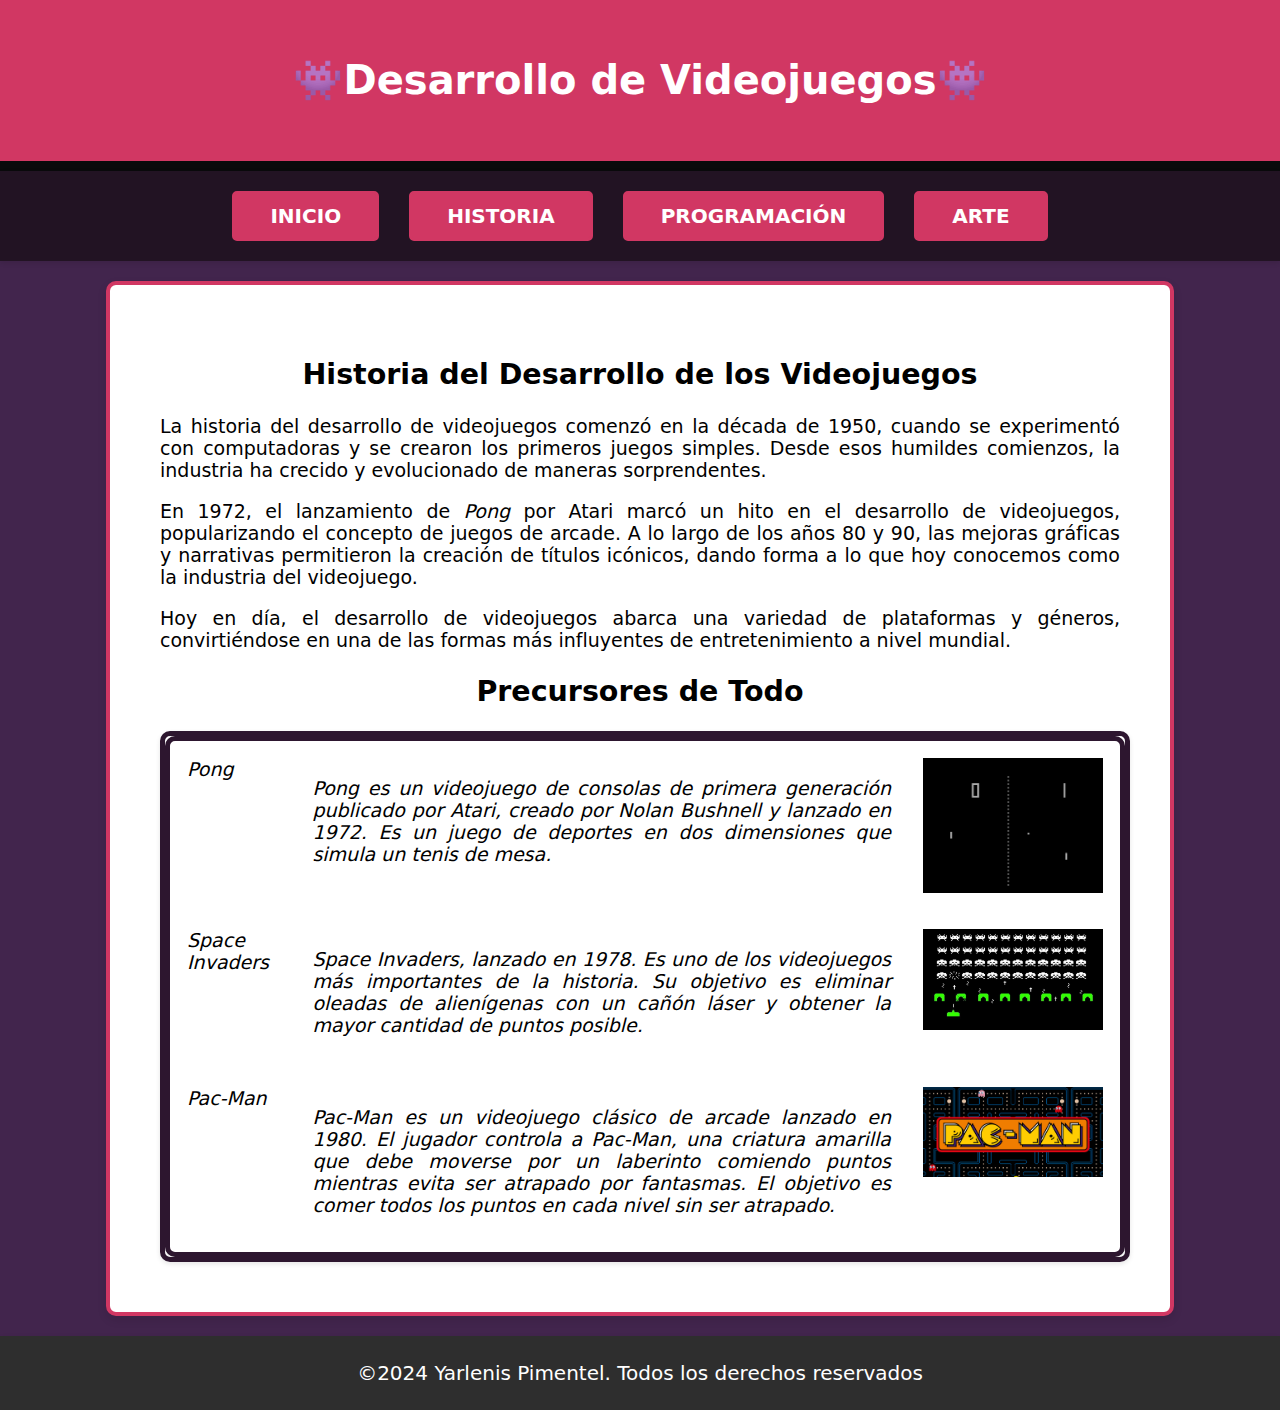
<file: Historia.html>
<!DOCTYPE html>
<html lang="es">
<head>
    <meta charset="UTF-8">
    <meta name="viewport" content="width=device-width, initial-scale=1.0">
    <title>Parcial 2 - Yarlenis Pimentel</title>
    <link rel="stylesheet" href="CSS/Estilo.css">
</head>
<body>
        <div class="Header">
            <h1 class="Centrar">👾Desarrollo de Videojuegos👾</h1>
        </div>
        <div class="Navbar">
            <ul>
                <li><a href="index.html">Inicio</a></li>
                <li><a href="Historia.html">Historia</a></li>
                <li><a href="Programación.html">Programación</a></li>
                <li><a href="Arte.html">Arte</a></li>
            </ul>
        </div>

        <div class="Body"> <!--Cuerpo del programa-->
            <div class="Contenido">
                <h2 class="Centrar">Historia del Desarrollo de los Videojuegos</h2>
                <div class="Centrar">
                </div>
                
                <div class="Justificar">
                    <p>La historia del desarrollo de videojuegos comenzó en la década de 1950, cuando se experimentó con computadoras y se crearon los primeros juegos simples. Desde esos humildes comienzos, la industria ha crecido y evolucionado de maneras sorprendentes.</p>
        
                    <p>En 1972, el lanzamiento de <em>Pong</em> por Atari marcó un hito en el desarrollo de videojuegos, popularizando el concepto de juegos de arcade. A lo largo de los años 80 y 90, las mejoras gráficas y narrativas permitieron la creación de títulos icónicos, dando forma a lo que hoy conocemos como la industria del videojuego.</p>
        
                    <p>Hoy en día, el desarrollo de videojuegos abarca una variedad de plataformas y géneros, convirtiéndose en una de las formas más influyentes de entretenimiento a nivel mundial.</p>
                </div>
        
                <h2 class="Centrar">Precursores de Todo</h2>
                <div class="tabladefaul">
                    <table class="tabladefaul">
                        <tr>
                            <td><em>Pong</em></td>
                            <td><p>Pong es un videojuego de consolas de primera generación publicado por Atari, creado por Nolan Bushnell y lanzado en 1972. Es un juego de deportes en dos dimensiones que simula un tenis de mesa. </p></td>
                            <td><img src="IMG/PongAtari.png"  width="180"></td>
                        </tr>
                        <tr>
                            <td><em>Space Invaders</em></td>
                            <td><p>Space Invaders, lanzado en 1978. Es uno de los videojuegos más importantes de la historia. Su objetivo es eliminar oleadas de alienígenas con un cañón láser y obtener la mayor cantidad de puntos posible.</p></td>
                            <td><img src="IMG/SpaceInvaders.png" width="180"></td>
                        </tr>
                        <tr>
                            <td><em>Pac-Man</em></td>
                            <td><p>Pac-Man es un videojuego clásico de arcade lanzado en 1980. El jugador controla a Pac-Man, una criatura amarilla que debe moverse por un laberinto comiendo puntos mientras evita ser atrapado por fantasmas. El objetivo es comer todos los puntos en cada nivel sin ser atrapado.</p></td>
                            <td><img src="IMG/PAC-MAN.png" width="180"></td>
                        </tr>
                    </table>
                </div>
             </div>
        </div>
        <div class="footer">
            <p>&copy;2024 Yarlenis Pimentel. Todos los derechos reservados</p>
        </div>
</body>
</html>
</file>
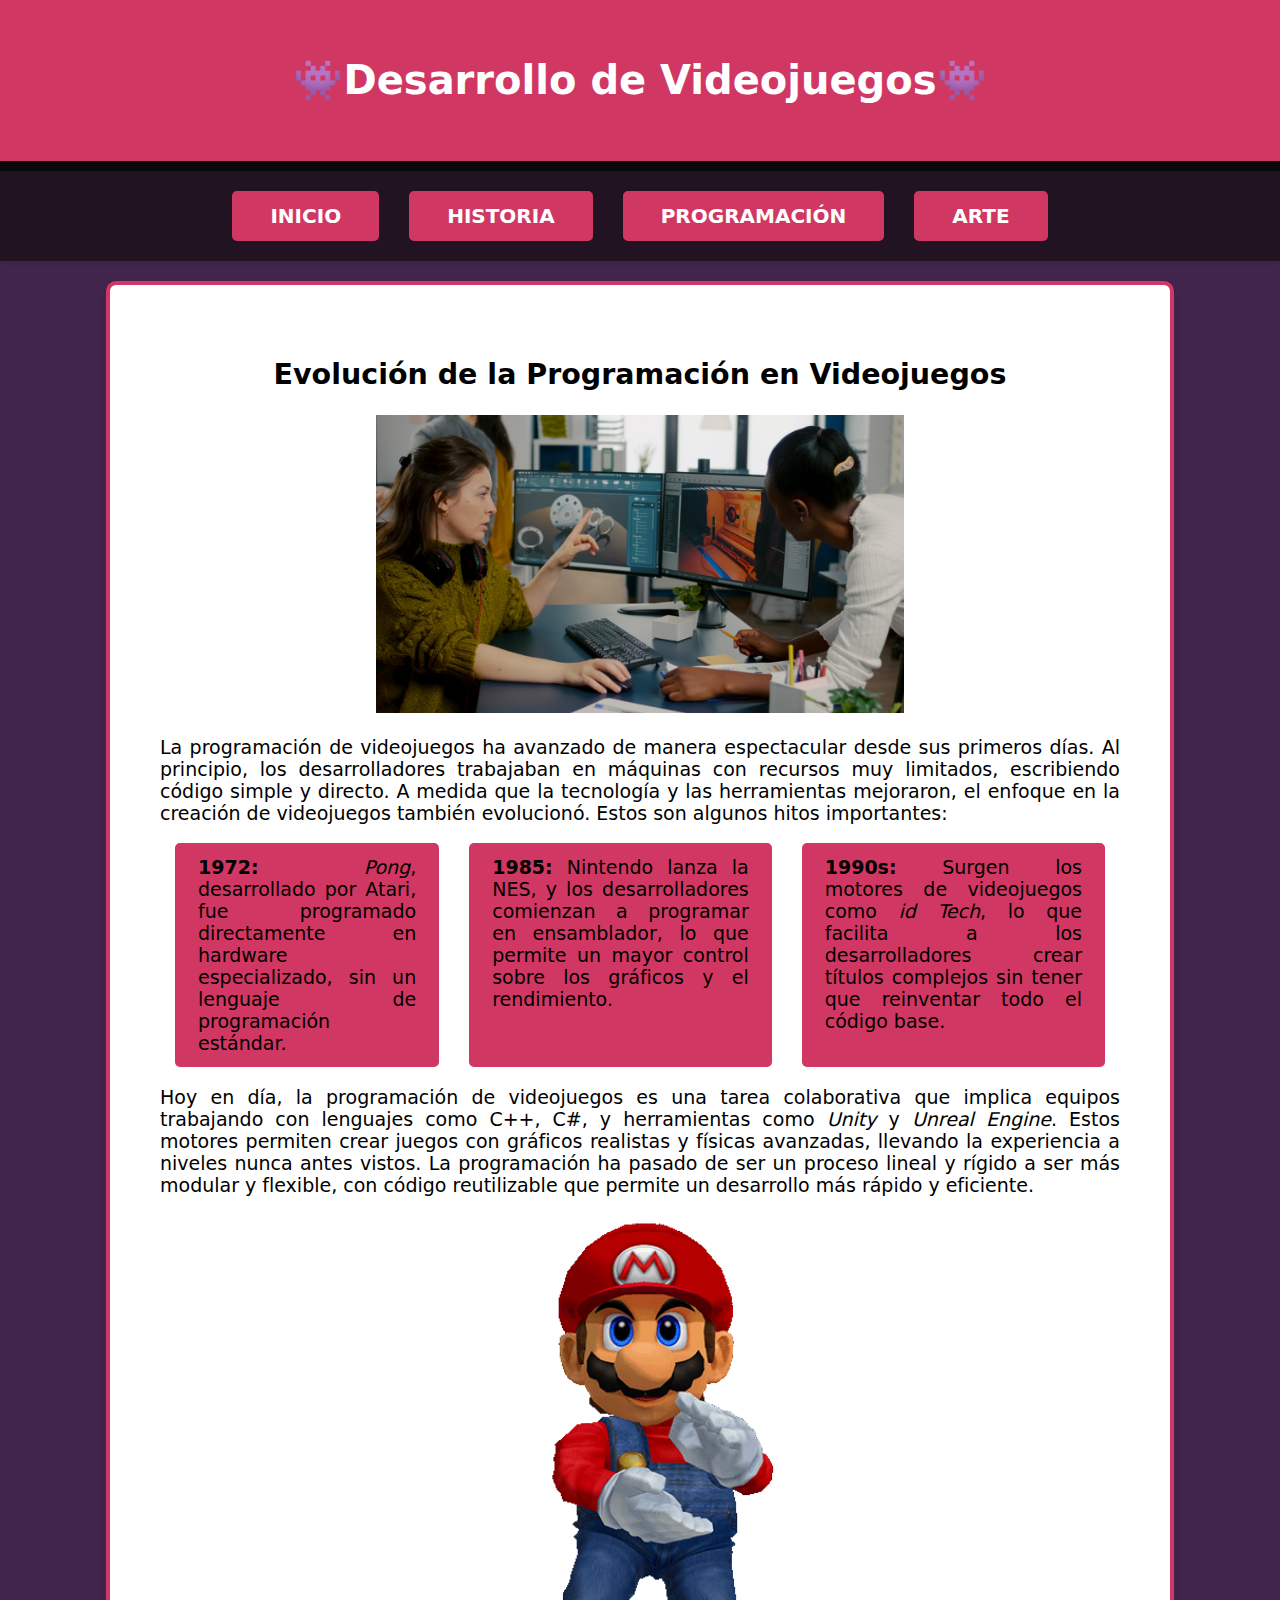
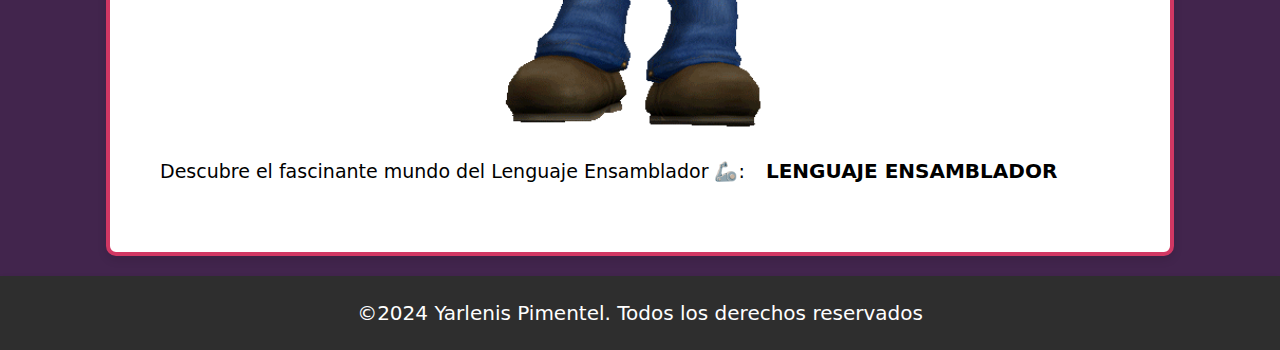
<file: Programación.html>
<!DOCTYPE html>
<html lang="es">
<head>
    <meta charset="UTF-8">
    <meta name="viewport" content="width=device-width, initial-scale=1.0">
    <title>Parcial 2 - Yarlenis Pimentel</title>
    <link rel="stylesheet" href="CSS/Estilo.css">
</head>
<body>
        <div class="Header">
            <h1 class="Centrar">👾Desarrollo de Videojuegos👾</h1>
        </div>
        <div class="Navbar">
            <ul>
                <li><a href="index.html">Inicio</a></li>
                <li><a href="Historia.html">Historia</a></li>
                <li><a href="Programación.html">Programación</a></li>
                <li><a href="Arte.html">Arte</a></li>
            </ul>
        </div>

        <div class="Body"> <!--Cuerpo del programa-->
            <div class="Contenido">
                <h2 class="Centrar">Evolución de la Programación en Videojuegos</h2>
                <div class="Centrar">
                    <div class="Imagen">
                        <img src="IMG/motor-grafico.png">
                    </div>
                </div>
                
                <div class="Justificar">
                    <p>La programación de videojuegos ha avanzado de manera espectacular desde sus primeros días. Al principio, los desarrolladores trabajaban en máquinas con recursos muy limitados, escribiendo código simple y directo. A medida que la tecnología y las herramientas mejoraron, el enfoque en la creación de videojuegos también evolucionó. Estos son algunos hitos importantes:</p>
        
                    <ul>
                        <li><strong>1972:</strong> <em>Pong</em>, desarrollado por Atari, fue programado directamente en hardware especializado, sin un lenguaje de programación estándar.</li>
                        <li><strong>1985:</strong> Nintendo lanza la NES, y los desarrolladores comienzan a programar en ensamblador, lo que permite un mayor control sobre los gráficos y el rendimiento.</li>
                        <li><strong>1990s:</strong> Surgen los motores de videojuegos como <em>id Tech</em>, lo que facilita a los desarrolladores crear títulos complejos sin tener que reinventar todo el código base.</li>
                    </ul>
        
                    <p>Hoy en día, la programación de videojuegos es una tarea colaborativa que implica equipos trabajando con lenguajes como C++, C#, y herramientas como <em>Unity</em> y <em>Unreal Engine</em>. Estos motores permiten crear juegos con gráficos realistas y físicas avanzadas, llevando la experiencia a niveles nunca antes vistos. La programación ha pasado de ser un proceso lineal y rígido a ser más modular y flexible, con código reutilizable que permite un desarrollo más rápido y eficiente.</p>
                </div>
        
                <div class="Centrar">
                    <div class="Imagen">
                        <img src="IMG/Mario.gif" alt="Motores de videojuegos">
                    </div>
                </div>
        
                <div class="Justificar">
                    <p>Descubre el fascinante mundo del Lenguaje Ensamblador 🦾: 
                        <a href="https://youtu.be/xt_xXvXhoCI?si=gAA7Bx_oECN_681Q" style="color: black;" target="_blank">Lenguaje ensamblador</a>
                    </p>
                </div>
            </div>
        </div>        
        <div class="footer">
            <p>&copy;2024 Yarlenis Pimentel. Todos los derechos reservados</p>
        </div>
</body>
</html>
</file>
<file: CSS/Estilo.css>
body {
    font-family: system-ui, -apple-system, BlinkMacSystemFont, 'Segoe UI', Roboto, Oxygen, Ubuntu, Cantarell, 'Open Sans', 'Helvetica Neue', sans-serif;
    font-size: 20px;
    margin: 0;
    padding: 0;
    background-color: #42254d;
}

.Header {
    color: white;
    padding: 30px 15px;
    margin: 0;
    border-bottom: 10px solid #0a0a0c;
    background-color: #d13763;  
    box-shadow: 0px 2px 5px rgba(0, 0, 0, 0.1);
}

.Navbar {
    max-width: 960%;
    padding: 20px 15px;
    background-color: #221323;
    display: flex;
    justify-content: center;
    align-items: center;
    box-shadow: 0px 2px 5px rgba(0, 0, 0, 0.1); /* Sombra */
}

ul {
    padding: 0;
    margin: 0;
    list-style: none;
    display: flex;
}

li {
    padding: 10px 20px;
    margin: 0 15px;
    border: 3px solid #d13763;
    background-color: #d13763;
    border-radius: 5px;
}

li:hover {
    border-color: #fdecc9;
    box-shadow: 0px 2px 8px rgba(0, 0, 0, 0.2);
}

a {
    color: white;
    text-transform: uppercase;
    text-decoration: none;
    padding: 10px 15px;
    transition: background-color 0.3s;
    font-size: 20px;
    font-weight: bold;
}

.Centrar {
    text-align: center;
}

.Justificar {
    text-align: justify;
}


.Contenido {
    margin: 20px auto;
    padding: 50px;
    background-color: #ffffff;
    border: 4px solid #d13763;
    font-size: 19px;
    border-radius: 10px;
    box-shadow: 0px 4px 10px rgba(0, 0, 0, 0.1);
    max-width: 960px;
}

.Consejo {
    max-width: 960px;
    margin: 20px auto;
    border-collapse: collapse;
}

table {
    width: 100%;
    border: 5px solid #2d162f;
    border-radius: 10px;
    overflow: hidden;
}

td {
    padding: 15px;
    vertical-align: top;
    font-style: italic;
}

.tabladefaul {
    width: 100%;
    border: 5px solid #2d162f;
    border-radius: 10px;
    overflow: hidden;
    box-shadow: 0px 2px 5px rgba(0, 0, 0, 0.1);
}

.tabladefaul th, .tabladefaul td {
    padding: 15px;
    vertical-align: top;
    font-style: italic;
    text-align: justify;
}    

/*////SIN BORDES /////*/
.tablassinbordes {
    width: 100%;
    border: none;
    border-radius: 10px;
    overflow: hidden;
    border-spacing: 5px;
}

.tablassinbordes td {
    padding: 15px;
    vertical-align: top;
    font-style: italic;
    border: none;
    text-align: justify;
}

.tablassinbordes img {
    width: 400px;
    height: 400px;
    object-fit: cover;
    border-radius: 5px;
    display: block;
    margin: 0 auto;
}

/*////ARTE IMG//////*/
.imagen-columna img {
    width: 100%;
    height: auto;
    border-radius: 5px;
}

/*//////IMG NORMAL/////*/
.Imagen img {
    width: 55%;
    height: auto;
}

.footer {
    background-color: #2e2e2e;
    color: white;
    text-align: center;
    padding: 5px 0;
    max-width: 960%;
    margin: 0; 
    box-shadow: 0px 2px 5px rgba(0, 0, 0, 0.1);
}

@media (max-width: 768px) {
    .Navbar {
        flex-direction: column;
        align-items: stretch;
    }

    ul {
        flex-direction: column;
        width: 100%;
    }

    li {
        text-align: center;
        width: 100%;
    }
}
</file>
